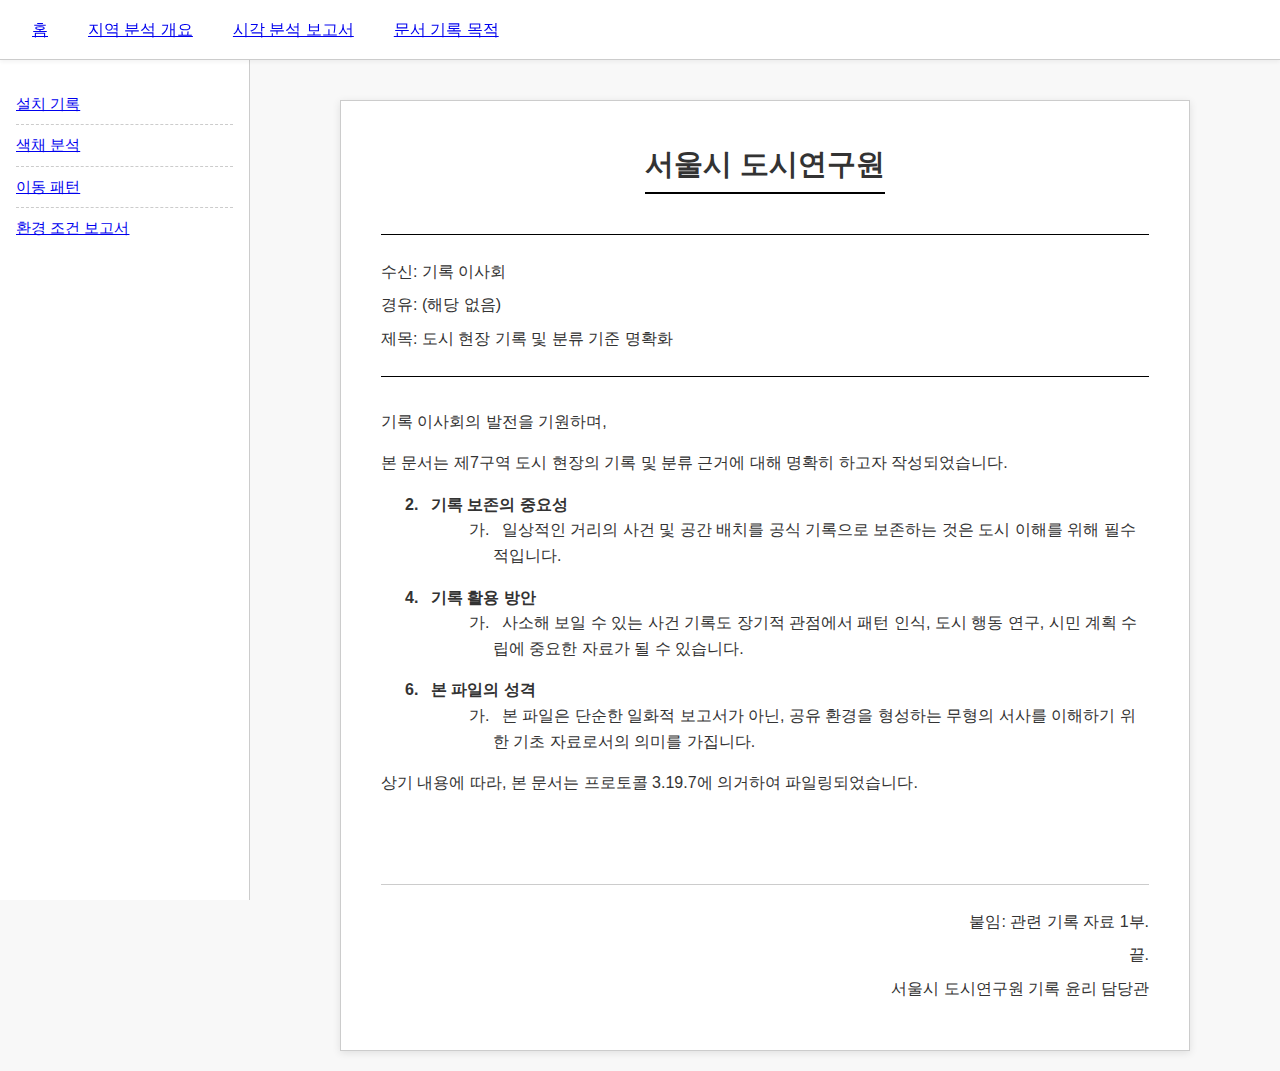
<file: purpose.html>
<!DOCTYPE html>
<html lang="en">
<head>
    <meta charset="UTF-8">
    <meta name="viewport" content="width=device-width, initial-scale=1.0">
    <title>문서 기록 목적</title>
    <link rel="stylesheet" href="styles.css">
    <style>
        /* Specific styles for this document page if needed, can be added here or in styles.css */
        .document-page-content {
            margin-top: 80px; /* Space below top nav */
            padding: 20px;
            display: flex;
            justify-content: center;
        }

         .document {
            width: 100%;
            max-width: 850px; /* Fixed width for the document block */
            padding: 40px;
            background-color: #fff;
            border: 1px solid var(--border-color);
            box-shadow: 0 2px 8px rgba(0, 0, 0, 0.1);
            font-family: 'Inter', Roboto, "Helvetica Neue", sans-serif; /* Use modern sans-serif */
            line-height: 1.6;
        }

        .document-header {
            display: flex;
            justify-content: space-between;
            margin-bottom: 30px;
            padding-bottom: 15px;
            border-bottom: 1px solid var(--border-color);
        }

        .sender-info p,
        .receiver-info p,
        .document-meta p,
        .document-body p,
        .document-signature p {
            margin-bottom: 5px;
        }

        .date p {
            text-align: right;
        }

        .receiver-info {
            margin-bottom: 20px;
        }

        .reference {
            margin-bottom: 20px;
        }

        .document-title {
            text-align: center;
            margin-bottom: 30px;
            font-size: 1.6rem;
            font-weight: bold;
        }

        .document-body {
            margin-bottom: 40px;
            text-align: justify;
        }

        .document-body p {
            margin-bottom: 15px;
            text-indent: 30px;
        }

        .document-signature {
            margin-top: 50px;
            padding-top: 20px;
            border-top: 1px solid var(--border-color);
            text-align: right;
        }
    </style>
</head>
<body>
    <header class="top-nav">
        <nav>
            <ul>
                <li><a href="index.html">홈</a></li>
                <li><a href="regional.html">지역 분석 개요</a></li>
                <li><a href="visual.html">시각 분석 보고서</a></li>
                <li><a href="purpose.html">문서 기록 목적</a></li>
            </ul>
        </nav>
    </header>

    <aside class="sidebar">
        <nav>
            <ul>
                <li class="sidebar-item" data-photo="0"><a href="index.html">설치 기록</a></li>
                <li class="sidebar-item" data-photo="1"><a href="index.html">색채 분석</a></li>
                <li class="sidebar-item" data-photo="2"><a href="index.html">이동 패턴</a></li>
                <li class="sidebar-item" data-photo="3"><a href="index.html">환경 조건 보고서</a></li>
            </ul>
        </nav>
    </aside>

    <main class="document-page-content">
        <article class="document">
             <!-- New 공문서 Structure -->
            <div class="gongmun-header">
                <h1>서울시 도시연구원</h1>
            </div>

            <div class="gongmun-meta">
                <p>수신: 기록 이사회</p>
                <p>경유: (해당 없음)</p>
                <p>제목: 도시 현장 기록 및 분류 기준 명확화</p>
            </div>

            <div class="gongmun-body">
                <p>기록 이사회의 발전을 기원하며,</p>
                <p>본 문서는 제7구역 도시 현장의 기록 및 분류 근거에 대해 명확히 하고자 작성되었습니다.</p>
                <ol>
                    <li>
                        <strong>기록 보존의 중요성</strong>
                        <ul>
                            <li data-bullet="가">일상적인 거리의 사건 및 공간 배치를 공식 기록으로 보존하는 것은 도시 이해를 위해 필수적입니다.</li>
                        </ul>
                    </li>
                    <li>
                        <strong>기록 활용 방안</strong>
                        <ul>
                            <li data-bullet="가">사소해 보일 수 있는 사건 기록도 장기적 관점에서 패턴 인식, 도시 행동 연구, 시민 계획 수립에 중요한 자료가 될 수 있습니다.</li>
                        </ul>
                    </li>
                    <li>
                        <strong>본 파일의 성격</strong>
                         <ul>
                            <li data-bullet="가">본 파일은 단순한 일화적 보고서가 아닌, 공유 환경을 형성하는 무형의 서사를 이해하기 위한 기초 자료로서의 의미를 가집니다.</li>
                        </ul>
                    </li>
                </ol>
                <p>상기 내용에 따라, 본 문서는 프로토콜 3.19.7에 의거하여 파일링되었습니다.</p>
            </div>

            <div class="gongmun-closing">
                <p>붙임: 관련 기록 자료 1부.</p>
                <p>끝.</p>
                <p>서울시 도시연구원 기록 윤리 담당관</p>
            </div>
        </article>
    </main>

    <script>
        // JavaScript to highlight the active link in the top nav
        document.addEventListener('DOMContentLoaded', () => {
            const currentPath = window.location.pathname.split('/').pop();
            const navLinks = document.querySelectorAll('.top-nav a');
            navLinks.forEach(link => {
                if (link.getAttribute('href') === currentPath) {
                    link.classList.add('active');
                } else if (currentPath === '' && link.getAttribute('href') === 'index.html') {
                     // Handle the case where index.html is the root (path is empty)
                     link.classList.add('active');
                }
            });
             // Ensure sidebar links also get active class if they point to the current page
            const sidebarLinks = document.querySelectorAll('.sidebar a');
             sidebarLinks.forEach(link => {
                 if (link.getAttribute('href') && link.getAttribute('href').split('/').pop().split('#')[0] === currentPath) {
                     link.closest('.sidebar-item').classList.add('active');
                 }
             });
        });
    </script>
</body>
</html>
</file>
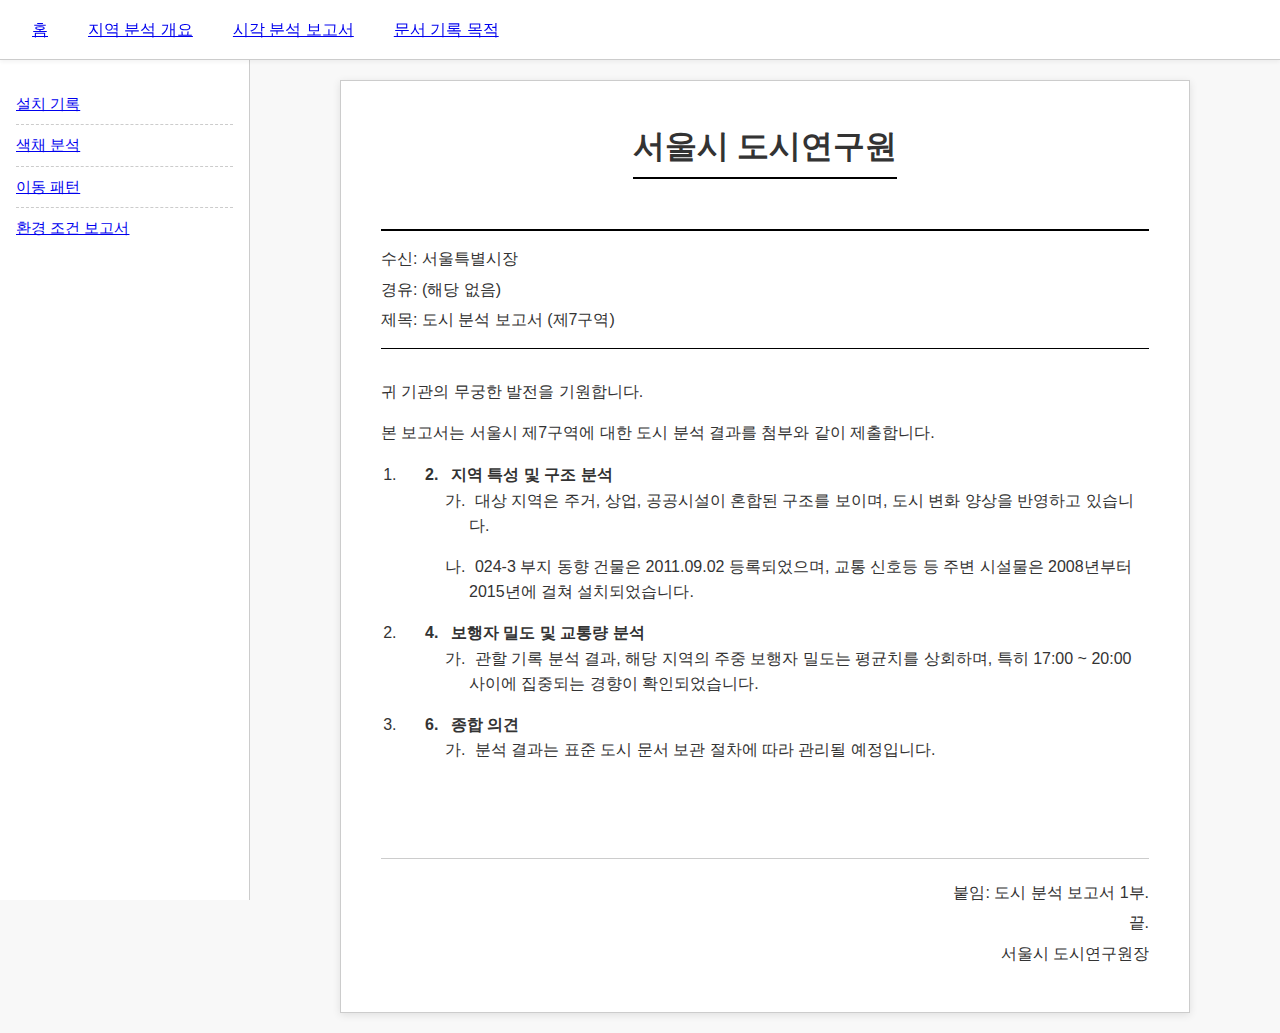
<file: regional.html>
<!DOCTYPE html>
<html lang="en">
<head>
    <meta charset="UTF-8">
    <meta name="viewport" content="width=device-width, initial-scale=1.0">
    <title>지역 분석 개요</title>
    <link rel="stylesheet" href="styles.css">
    <style>
        /* Add styles for 공문서 format */
        .document {
             /* Existing document styles */
        }
        .gongmun-header {
            text-align: center;
            margin-bottom: 40px;
        }
        .gongmun-header h1 {
            font-size: 2rem;
            margin-bottom: 10px;
        }
        .gongmun-meta {
            border-top: 2px solid #000;
            border-bottom: 1px solid #000;
            padding: 10px 0;
            margin-bottom: 30px;
        }
        .gongmun-meta p {
            margin: 5px 0;
        }
        .gongmun-body {
            margin-bottom: 40px;
        }
        .gongmun-body ol {
            list-style-type: decimal;
            margin-left: 20px;
        }
        .gongmun-body ol li {
            margin-bottom: 15px;
        }
        .gongmun-body ul {
             list-style-type: none; /* Remove default bullet */
             margin-left: 20px;
         }
         .gongmun-body ul li::before {
             content: attr(data-bullet) ". "; /* Use data-bullet for 가., 나., etc. */
             margin-right: 5px;
         }
         .gongmun-closing {
             margin-top: 40px;
             text-align: right;
         }
         .gongmun-closing p {
             margin: 5px 0;
         }

         /* Adjust existing styles to fit new structure if needed */
         .document-header, .receiver-info, .reference, .document-title, .document-body, .document-signature {
             /* You might need to hide or repurpose these */
             display: none; /* Hide old structure elements by default */
         }

         .document .gongmun-header, .document .gongmun-meta, .document .gongmun-body, .document .gongmun-closing {
             display: block; /* Show new structure elements */
         }


        /* Specific styles for this document page if needed, can be added here or in styles.css */
        .document-page-content {
            margin-top: var(--top-nav-height);
            margin-left: var(--sidebar-width);
            padding: var(--content-padding);
            flex-grow: 1;
        }

         .document {
            width: 100%;
            max-width: 850px; /* Fixed width for the document block */
            padding: 2.5rem; /* Use rem for padding */
            background-color: #fff;
            border: 1px solid var(--border-color);
            box-shadow: 0 2px 8px rgba(0, 0, 0, 0.1);
            font-family: 'Noto Sans KR', 'Pretendard', 'Helvetica', 'Arial', sans-serif; /* Use modern sans-serif */
            line-height: 1.6;
            margin: 0 auto; /* Center the document block */
        }

        /* Adjust existing styles to fit new structure if needed */
        .document-header, .receiver-info, .reference, .document-title, .document-body, .document-signature {
            /* You might need to hide or repurpose these */
        }

         .document-page-content {
             /* Existing styles */
         }

          .document {
             /* Existing styles */
         }

         .document-header {
             /* Existing styles */
         }

         .sender-info p,
         .receiver-info p,
         .document-meta p,
         .document-body p,
         .document-signature p {
             /* Existing styles */
         }

         .date p {
             /* Existing styles */
         }

         .receiver-info {
             /* Existing styles */
         }

         .reference {
             /* Existing styles */
         }

         .document-title {
             /* Existing styles */
         }

         .document-body {
             /* Existing styles */
         }

         .document-body p {
             /* Existing styles */
         }

         .document-signature {
             /* Existing styles */
         }
     </style>
</head>
<body>
    <header class="top-nav">
        <nav>
            <ul>
                <li><a href="index.html">홈</a></li>
                <li><a href="regional.html">지역 분석 개요</a></li>
                <li><a href="visual.html">시각 분석 보고서</a></li>
                <li><a href="purpose.html">문서 기록 목적</a></li>
            </ul>
        </nav>
    </header>

    <aside class="sidebar">
        <nav>
            <ul>
                <li class="sidebar-item" data-photo="0"><a href="index.html">설치 기록</a></li>
                <li class="sidebar-item" data-photo="1"><a href="index.html">색채 분석</a></li>
                <li class="sidebar-item" data-photo="2"><a href="index.html">이동 패턴</a></li>
                <li class="sidebar-item" data-photo="3"><a href="index.html">환경 조건 보고서</a></li>
            </ul>
        </nav>
    </aside>

    <main class="document-page-content">
        <article class="document">
            <!-- New 공문서 Structure -->
            <div class="gongmun-header">
                <h1>서울시 도시연구원</h1>
            </div>

            <div class="gongmun-meta">
                <p>수신: 서울특별시장</p>
                <p>경유: (해당 없음)</p>
                <p>제목: 도시 분석 보고서 (제7구역)</p>
            </div>

            <div class="gongmun-body">
                <p>귀 기관의 무궁한 발전을 기원합니다.</p>
                <p>본 보고서는 서울시 제7구역에 대한 도시 분석 결과를 첨부와 같이 제출합니다.</p>
                <ol>
                    <li>
                        <strong>지역 특성 및 구조 분석</strong>
                        <ul>
                            <li data-bullet="가">대상 지역은 주거, 상업, 공공시설이 혼합된 구조를 보이며, 도시 변화 양상을 반영하고 있습니다.</li>
                            <li data-bullet="나">024-3 부지 동향 건물은 2011.09.02 등록되었으며, 교통 신호등 등 주변 시설물은 2008년부터 2015년에 걸쳐 설치되었습니다.</li>
                        </ul>
                    </li>
                    <li>
                        <strong>보행자 밀도 및 교통량 분석</strong>
                        <ul>
                            <li data-bullet="가">관할 기록 분석 결과, 해당 지역의 주중 보행자 밀도는 평균치를 상회하며, 특히 17:00 ~ 20:00 사이에 집중되는 경향이 확인되었습니다.</li>
                        </ul>
                    </li>
                    <li>
                        <strong>종합 의견</strong>
                        <ul>
                            <li data-bullet="가">분석 결과는 표준 도시 문서 보관 절차에 따라 관리될 예정입니다.</li>
                        </ul>
                    </li>
                </ol>
            </div>

            <div class="gongmun-closing">
                <p>붙임: 도시 분석 보고서 1부.</p>
                <p>끝.</p>
                <p>서울시 도시연구원장</p>
            </div>

        </article>
    </main>

    <script>
        // JavaScript to highlight the active link in the top nav
        document.addEventListener('DOMContentLoaded', () => {
            const currentPath = window.location.pathname.split('/').pop();
            const navLinks = document.querySelectorAll('.top-nav a');
            navLinks.forEach(link => {
                if (link.getAttribute('href') === currentPath) {
                    link.classList.add('active');
                } else if (currentPath === '' && link.getAttribute('href') === 'index.html') {
                     // Handle the case where index.html is the root (path is empty)
                     link.classList.add('active');
                }
            });
             // Ensure sidebar links also get active class if they point to the current page
            const sidebarLinks = document.querySelectorAll('.sidebar a');
             sidebarLinks.forEach(link => {
                 if (link.getAttribute('href') && link.getAttribute('href').split('/').pop().split('#')[0] === currentPath) {
                     link.closest('.sidebar-item').classList.add('active');
                 }
             });
        });
    </script>
</body>
</html>
</file>
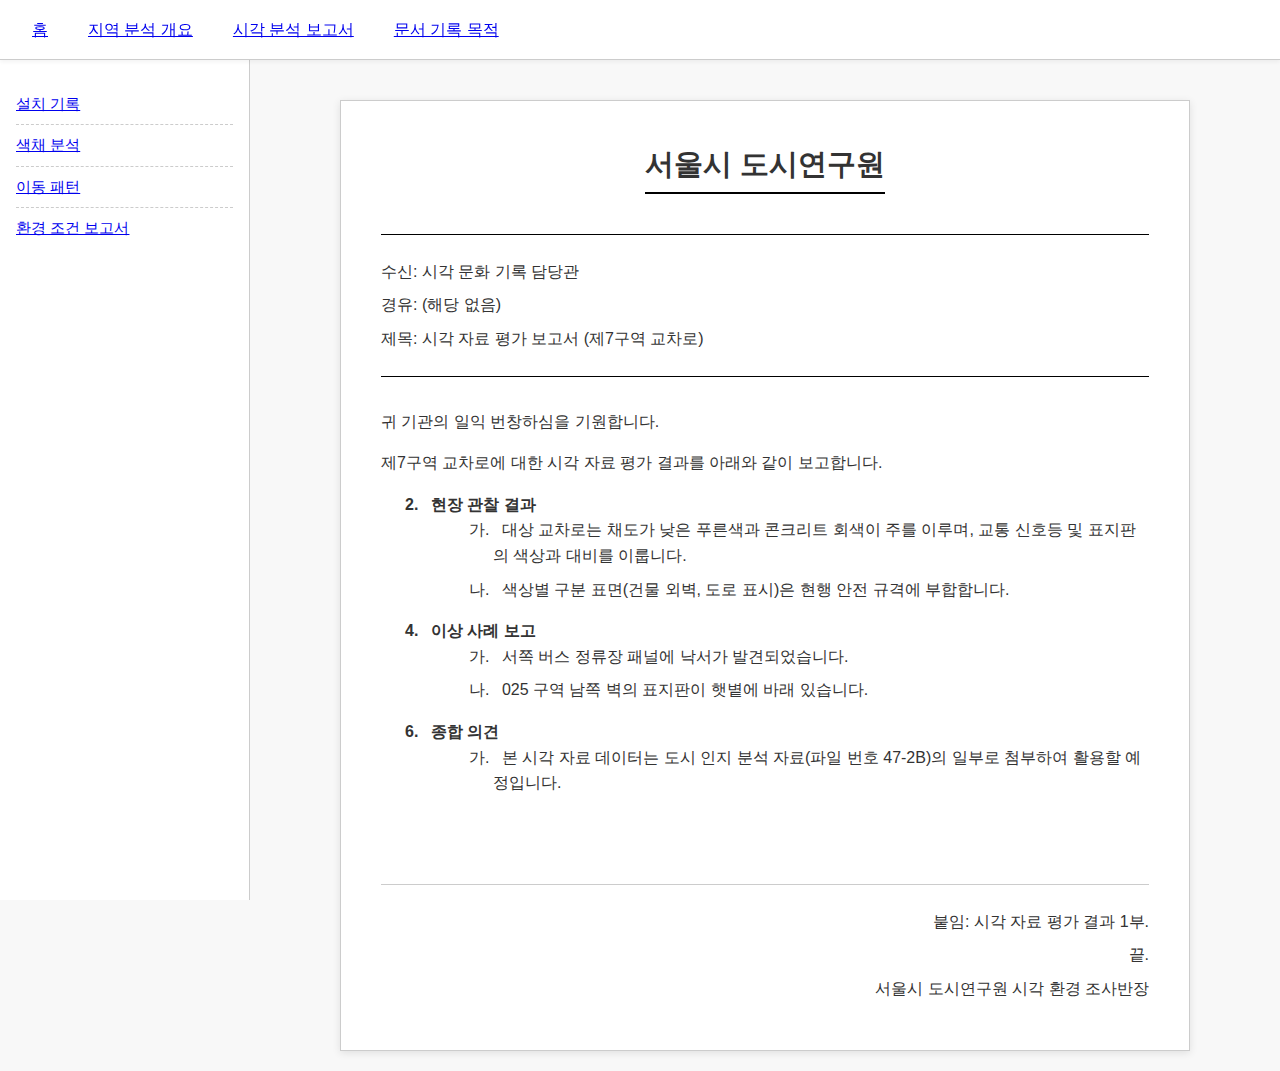
<file: visual.html>
<!DOCTYPE html>
<html lang="en">
<head>
    <meta charset="UTF-8">
    <meta name="viewport" content="width=device-width, initial-scale=1.0">
    <title>시각 분석 보고서</title>
    <link rel="stylesheet" href="styles.css">
    <style>
        /* Specific styles for this document page if needed, can be added here or in styles.css */
        .document-page-content {
            margin-top: 80px; /* Space below top nav */
            padding: 20px;
            display: flex;
            justify-content: center;
        }

         .document {
            width: 100%;
            max-width: 850px; /* Fixed width for the document block */
            padding: 40px;
            background-color: #fff;
            border: 1px solid var(--border-color);
            box-shadow: 0 2px 8px rgba(0, 0, 0, 0.1);
            font-family: 'Inter', Roboto, "Helvetica Neue", sans-serif; /* Use modern sans-serif */
            line-height: 1.6;
        }

        .document-header {
            display: flex;
            justify-content: space-between;
            margin-bottom: 30px;
            padding-bottom: 15px;
            border-bottom: 1px solid var(--border-color);
        }

        .sender-info p,
        .receiver-info p,
        .document-meta p,
        .document-body p,
        .document-signature p {
            margin-bottom: 5px;
        }

        .date p {
            text-align: right;
        }

        .receiver-info {
            margin-bottom: 20px;
        }

        .reference {
            margin-bottom: 20px;
        }

        .document-title {
            text-align: center;
            margin-bottom: 30px;
            font-size: 1.6rem;
            font-weight: bold;
        }

        .document-body {
            margin-bottom: 40px;
            text-align: justify;
        }

        .document-body p {
            margin-bottom: 15px;
            text-indent: 30px;
        }

        .document-signature {
            margin-top: 50px;
            padding-top: 20px;
            border-top: 1px solid var(--border-color);
            text-align: right;
        }
    </style>
</head>
<body>
    <header class="top-nav">
        <nav>
            <ul>
                <li><a href="index.html">홈</a></li>
                <li><a href="regional.html">지역 분석 개요</a></li>
                <li><a href="visual.html">시각 분석 보고서</a></li>
                <li><a href="purpose.html">문서 기록 목적</a></li>
            </ul>
        </nav>
    </header>

    <aside class="sidebar">
        <nav>
            <ul>
                <li class="sidebar-item" data-photo="0"><a href="index.html">설치 기록</a></li>
                <li class="sidebar-item" data-photo="1"><a href="index.html">색채 분석</a></li>
                <li class="sidebar-item" data-photo="2"><a href="index.html">이동 패턴</a></li>
                <li class="sidebar-item" data-photo="3"><a href="index.html">환경 조건 보고서</a></li>
            </ul>
        </nav>
    </aside>

    <main class="document-page-content">
        <article class="document">
            <!-- New 공문서 Structure -->
            <div class="gongmun-header">
                <h1>서울시 도시연구원</h1>
            </div>

            <div class="gongmun-meta">
                <p>수신: 시각 문화 기록 담당관</p>
                <p>경유: (해당 없음)</p>
                <p>제목: 시각 자료 평가 보고서 (제7구역 교차로)</p>
            </div>

            <div class="gongmun-body">
                <p>귀 기관의 일익 번창하심을 기원합니다.</p>
                <p>제7구역 교차로에 대한 시각 자료 평가 결과를 아래와 같이 보고합니다.</p>
                <ol>
                    <li>
                        <strong>현장 관찰 결과</strong>
                        <ul>
                            <li data-bullet="가">대상 교차로는 채도가 낮은 푸른색과 콘크리트 회색이 주를 이루며, 교통 신호등 및 표지판의 색상과 대비를 이룹니다.</li>
                            <li data-bullet="나">색상별 구분 표면(건물 외벽, 도로 표시)은 현행 안전 규격에 부합합니다.</li>
                        </ul>
                    </li>
                    <li>
                        <strong>이상 사례 보고</strong>
                        <ul>
                            <li data-bullet="가">서쪽 버스 정류장 패널에 낙서가 발견되었습니다.</li>
                            <li data-bullet="나">025 구역 남쪽 벽의 표지판이 햇볕에 바래 있습니다.</li>
                        </ul>
                    </li>
                    <li>
                        <strong>종합 의견</strong>
                        <ul>
                            <li data-bullet="가">본 시각 자료 데이터는 도시 인지 분석 자료(파일 번호 47-2B)의 일부로 첨부하여 활용할 예정입니다.</li>
                        </ul>
                    </li>
                </ol>
            </div>

            <div class="gongmun-closing">
                <p>붙임: 시각 자료 평가 결과 1부.</p>
                <p>끝.</p>
                <p>서울시 도시연구원 시각 환경 조사반장</p>
            </div>

        </article>
    </main>

    <script>
        // JavaScript to highlight the active link in the top nav
        document.addEventListener('DOMContentLoaded', () => {
            const currentPath = window.location.pathname.split('/').pop();
            const navLinks = document.querySelectorAll('.top-nav a');
            navLinks.forEach(link => {
                if (link.getAttribute('href') === currentPath) {
                    link.classList.add('active');
                } else if (currentPath === '' && link.getAttribute('href') === 'index.html') {
                     // Handle the case where index.html is the root (path is empty)
                     link.classList.add('active');
                }
            });
             // Ensure sidebar links also get active class if they point to the current page
            const sidebarLinks = document.querySelectorAll('.sidebar a');
             sidebarLinks.forEach(link => {
                 if (link.getAttribute('href') && link.getAttribute('href').split('/').pop().split('#')[0] === currentPath) {
                     link.closest('.sidebar-item').classList.add('active');
                 }
             });
        });
    </script>
</body>
</html>
</file>
<file: styles.css>
:root {
    --primary-text: #333;
    --secondary-text: #666;
    --border-color: #ccc;
    --background-color: #f8f8f8;
    --accent-red: #e53935; /* A medium red accent */
    --hover-gray: #eee;
    --active-green: #2e7d32; /* Green color for active items */

    /* Responsive adjustments */
    --top-nav-height: 60px; /* Approximate height of top nav */
    --sidebar-width: 250px; /* Default sidebar width */
    --content-padding: 20px;
}

* {
    margin: 0;
    padding: 0;
    box-sizing: border-box;
}

body {
    font-family: 'Noto Sans KR', 'Pretendard', 'Helvetica', 'Arial', sans-serif;
    color: var(--primary-text);
    background-color: var(--background-color);
    line-height: 1.6;
}

.top-nav {
    position: fixed;
    top: 0;
    left: 0;
    width: 100%;
    background-color: #fff;
    border-bottom: 1px solid var(--border-color);
    height: var(--top-nav-height);
    padding: 0 1.5rem; /* Use rem for horizontal padding */
    z-index: 1000;
    box-shadow: 0 2px 4px rgba(0, 0, 0, 0.05);
    display: flex; /* Use flex for centering content vertically */
    align-items: center;
}

.top-nav ul {
    list-style: none;
    display: flex;
    justify-content: center;
    gap: 1.5rem; /* Use rem for gap */
    width: 100%; /* Allow ul to take full width for centering */
}

.top-nav li {
    cursor: pointer;
    font-size: 1rem;
    padding: 0.3rem 0.5rem; /* Use rem for padding */
    transition: color 0.2s ease;
}

.top-nav li:hover {
    color: var(--active-green);
}

.top-nav li.active {
    color: var(--active-green);
    font-weight: bold;
}

.sidebar {
    position: fixed;
    top: var(--top-nav-height);
    left: 0;
    width: var(--sidebar-width);
    height: calc(100vh - var(--top-nav-height));
    background-color: #fff;
    border-right: 1px solid var(--border-color);
    padding: 1.5rem 1rem; /* Use rem for padding */
    overflow-y: auto;
    z-index: 900;
}

.sidebar ul {
    list-style: none;
}

.sidebar-item {
    cursor: pointer;
    font-size: 0.95rem;
    padding: 0.5rem 0; /* Use rem for padding */
    border-bottom: 1px dashed var(--border-color);
    transition: background-color 0.2s ease;
}

.sidebar-item:last-child {
    border-bottom: none;
}

.sidebar-item:hover {
    background-color: var(--hover-gray);
}

.sidebar-item.active {
    color: var(--active-green);
    font-weight: bold;
}

.content {
    margin-top: var(--top-nav-height);
    margin-left: var(--sidebar-width); /* Adjust based on sidebar width */
    padding: var(--content-padding);
    flex-grow: 1;
    overflow-y: auto; /* Allow content to scroll */
}

/* Styles for Image Container and Clickable Areas */
#photo-area {
    width: 100%;
    text-align: center; /* Center the image */
}

#photo-area img {
    max-width: 100%;
    height: auto; /* Ensure aspect ratio is maintained */
    max-height: calc(100vh - var(--top-nav-height) - (var(--content-padding) * 2)); /* Adjust based on top nav height and content padding */
    object-fit: contain;
}

.image-container {
    position: relative;
    display: inline-block;
    max-width: 100%;
    /* max-height adjusted by img tag */
}

#clickable-areas-overlay {
    position: absolute;
    top: 0;
    left: 0;
    width: 100%;
    height: 100%;
    z-index: 10;
}

.clickable-area {
    position: absolute;
    background-color: rgba(255, 0, 0, 0.0);
    cursor: pointer;
    border: 1px dashed transparent;
    transition: background-color 0.2s ease, border-color 0.2s ease;
}

.clickable-area:hover {
    background-color: rgba(255, 0, 0, 0.2);
    border-color: var(--accent-red);
}

/* Document Styles */
.document {
    width: 100%;
    max-width: 850px; /* Maintain max-width for readability */
    padding: 2.5rem; /* Use rem for padding */
    background-color: #fff;
    border: 1px solid var(--border-color);
    box-shadow: 0 2px 8px rgba(0, 0, 0, 0.1);
    font-family: 'Noto Sans KR', 'Pretendard', 'Helvetica', 'Arial', sans-serif;
    line-height: 1.6;
    margin: 0 auto; /* Center the document block */
    display: flex; /* Use flexbox for internal layout */
    flex-direction: column;
}

/* Hide old document structure elements within .document */
.document .document-header,
.document .receiver-info,
.document .reference,
.document .document-title,
.document .document-body p,
.document .document-signature {
    display: none; /* Hide by default */
}

/* Styles for 공문서 format */
.gongmun-header {
    text-align: center;
    margin-bottom: 2rem;
}

.gongmun-header h1 {
    font-size: 1.8rem;
    margin-bottom: 0.5rem;
    border-bottom: 2px solid #000;
    display: inline-block; /* Shrink border to content */
    padding-bottom: 0.3rem;
}

.gongmun-meta {
    border-top: 1px solid #000;
    border-bottom: 1px solid #000;
    padding: 1rem 0;
    margin-bottom: 2rem;
}

.gongmun-meta p {
    margin: 0.5rem 0;
}

.gongmun-body {
    margin-bottom: 2.5rem;
    flex-grow: 1; /* Allow body to take up available space */
}

.gongmun-body > p {
     margin-bottom: 1rem; /* Space after introductory paragraphs */
}

.gongmun-body ol {
    list-style-type: none; /* Remove default number */
    margin-left: 1.5rem;
    padding-left: 0;
}

.gongmun-body ol li {
    margin-bottom: 1rem;
    text-indent: -1.5rem; /* Negative indent for number */
    padding-left: 1.5rem; /* Add padding back */
}

.gongmun-body ol li::before {
    content: counter(list-item) ". "; /* Use counter for 1., 2., etc. */
    counter-increment: list-item;
    font-weight: bold;
    margin-right: 0.5rem;
}

.gongmun-body ul {
     list-style-type: none; /* Remove default bullet */
     margin-left: 2.5rem; /* Indent sub-bullets further */
     padding-left: 0;
 }

.gongmun-body ul li {
      margin-bottom: 0.5rem;
      text-indent: -1.5rem; /* Negative indent for bullet */
      padding-left: 1.5rem; /* Add padding back */
  }

 .gongmun-body ul li::before {
     content: attr(data-bullet) ". "; /* Use data-bullet for 가., 나., etc. */
     font-weight: normal;
     margin-right: 0.5rem;
 }

.gongmun-closing {
    margin-top: 2rem;
    text-align: right;
    border-top: 1px solid var(--border-color); /* Optional separator */
    padding-top: 1rem;
}

.gongmun-closing p {
    margin: 0.5rem 0;
}

/* Hide photo area by default when document is shown, and vice-versa handled by JS */
/* This rule might conflict with responsive display if sidebar collapses. Need media queries. */
/* #photo-area.hidden { display: none; } */

/* Object Report Modal Styles */
#object-report-modal {
    position: fixed;
    top: 0;
    left: 0;
    width: 100%;
    height: 100%;
    display: flex;
    justify-content: center;
    align-items: center;
    background-color: rgba(0, 0, 0, 0.6);
    z-index: 2000;
}

#object-report-modal.hidden {
    display: none;
}

#object-report-modal .modal-overlay {
    position: absolute;
    top: 0;
    left: 0;
    width: 100%;
    height: 100%;
}

#object-report-modal .modal-content {
    background-color: #fff;
    padding: 2rem; /* Use rem */
    border: 2px solid #000;
    max-width: 700px; /* Maintain max-width */
    width: 90%;
    max-height: 80vh;
    overflow-y: auto;
    z-index: 2001;
    position: relative;
    font-family: 'Noto Sans KR', 'Pretendard', 'Helvetica', 'Arial', sans-serif; /* Ensure consistent font */
    font-size: 1rem; /* Use rem */
    line-height: 1.7;
    box-shadow: 0 5px 15px rgba(0, 0, 0, 0.3);
}

#object-report-modal .modal-close {
    position: absolute;
    top: 1rem; /* Use rem */
    right: 1rem; /* Use rem */
    font-size: 2rem; /* Use rem */
    border: none;
    background: none;
    cursor: pointer;
    color: var(--accent-red);
    transition: color 0.2s ease;
}

#object-report-modal .modal-close:hover {
    color: #000;
}

#object-report-modal .document-header {
    text-align: center;
    margin-bottom: 1.5rem; /* Use rem */
    padding-bottom: 0.8rem; /* Use rem */
    border-bottom: 1px solid #000;
}

#object-report-modal .document-header h2 {
    margin: 0;
    font-size: 1.5rem; /* Use rem */
    font-weight: bold;
    text-transform: uppercase;
}

#object-report-modal .document-meta,
#object-report-modal .document-body,
#object-report-modal .document-signature {
    margin-bottom: 1.5rem; /* Use rem */
}

#object-report-modal .document-meta p,
#object-report-modal .document-body p,
#object-report-modal .document-signature p {
     margin-bottom: 0.3rem; /* Use rem */
     text-indent: 0;
}

#object-report-modal .document-body {
     text-align: left;
}

#object-report-modal .document-signature {
    margin-top: 2rem; /* Use rem */
    padding-top: 1rem; /* Use rem */
    border-top: 1px dashed var(--border-color);
    text-align: left;
}

/* --- Responsive Adjustments --- */

/* Tablet breakpoint */
@media (max-width: 768px) {
    :root {
        --sidebar-width: 200px; /* Slightly smaller sidebar on tablets */
        --content-padding: 15px;
    }

    .sidebar {
        width: var(--sidebar-width);
        padding: 1rem 0.8rem; /* Adjust padding */
    }

    .content {
        margin-left: var(--sidebar-width); /* Adjust margin */
        padding: var(--content-padding);
    }

    .top-nav {
        padding: 0 1rem; /* Adjust padding */
    }

    .top-nav ul {
        gap: 1rem; /* Adjust gap */
    }

     .document {
        padding: 2rem; /* Adjust padding */
     }
}

/* Mobile breakpoint */
@media (max-width: 480px) {
    :root {
        /* Consider collapsing sidebar on very small screens */
        --sidebar-width: 100%; /* Sidebar takes full width */
        --top-nav-height: 50px; /* Adjust top nav height */
        --content-padding: 10px; /* Reduce padding */
    }

    .top-nav {
         height: var(--top-nav-height);
         padding: 0 0.5rem;
         justify-content: space-around; /* Distribute links */
    }

     .top-nav ul {
         gap: 0.5rem;
     }

    .sidebar {
        position: static; /* Change position to static */
        width: var(--sidebar-width);
        height: auto; /* Auto height */
        border-right: none;
        border-bottom: 1px solid var(--border-color); /* Add bottom border */
        padding: 0.8rem 0.5rem; /* Adjust padding */
        overflow-y: visible; /* Allow full content */
        z-index: auto;
    }

    .sidebar nav ul {
        flex-direction: column; /* Stack sidebar items vertically */
        align-items: center; /* Center items */
    }

    .sidebar-item {
        padding: 0.5rem 0;
        border-bottom: 1px dashed var(--border-color); /* Keep borders */
        width: 100%; /* Full width items */
        text-align: center;
    }

    .content {
        margin-top: 0; /* Remove top margin */
        margin-left: 0; /* Remove left margin */
        padding: var(--content-padding);
    }

     .document {
         padding: 1.5rem;
     }

     .document-header {
         flex-direction: column; /* Stack header items */
         align-items: center;
         margin-bottom: 1rem;
     }

     .sender-info,
     .receiver-info,
     .reference {
         margin-bottom: 1rem;
         text-align: center; /* Center text */
     }

     .date {
         text-align: center;
     }

     .document-title {
         font-size: 1.4rem;
         margin-bottom: 1.5rem;
     }

     .document-body p {
         text-indent: 1rem;
     }

     .document-signature {
         text-align: center;
     }

     #object-report-modal .modal-content {
         padding: 1.5rem;
         width: 95%;
     }

     #object-report-modal .modal-close {
         font-size: 1.5rem;
         top: 0.5rem;
         right: 0.5rem;
     }

      #photo-area img {
          max-height: calc(100vh - var(--top-nav-height) - (var(--content-padding) * 2) - var(--sidebar-height-mobile, 0)); /* Adjust max-height considering sidebar stacking */
      }
      /* Need to calculate sidebar height dynamically for the above line if sidebar is static */
}

/* Helper class for document pages to adjust content margin when sidebar is present */
/* Assuming .document-page-content is used on regional, visual, purpose */
.document-page-content {
    margin-top: var(--top-nav-height);
    margin-left: var(--sidebar-width);
    padding: var(--content-padding);
    flex-grow: 1;
}

@media (max-width: 480px) {
     .document-page-content {
         margin-left: 0;
         margin-top: var(--top-nav-height) + var(--sidebar-height-mobile, 0); /* Add sidebar height if stacked */
     }
}

/* Note: Calculating --sidebar-height-mobile dynamically with JS might be needed for accurate margin-top on document pages at 480px */
</file>
